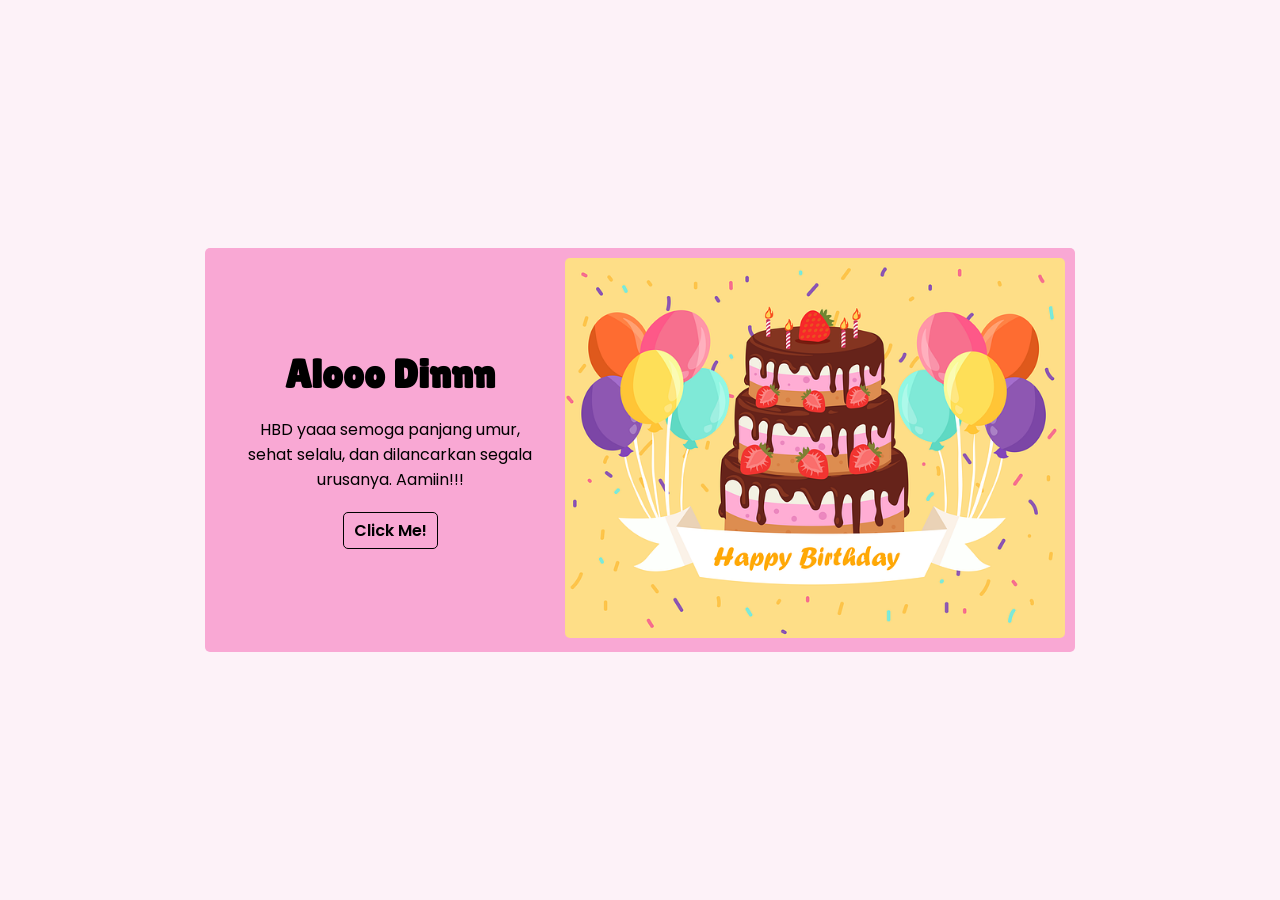
<file: index.html>
<!DOCTYPE html>
<html lang="en">
<head>
    <meta charset="UTF-8">
    <meta name="viewport" content="width=device-width, initial-scale=1.0">
    <link rel="stylesheet" href="style2.css">
    <title>Document</title>
</head>
<body>
    <div class="container">
        <div class="wrap">
            <div class="says">
                <h1>Alooo Dinnn</h1>
                <p>HBD yaaa semoga panjang umur, <br> sehat selalu, dan dilancarkan segala urusanya. Aamiin!!!</p> 
                <a href="flower.html">Click Me!</a>
            </div>
            <div class="cake-img">
                <img src="img/cake-5633461__480.png" alt="" width="500">
            </div>
        </div>
    </div>
</body>
</html>
</file>
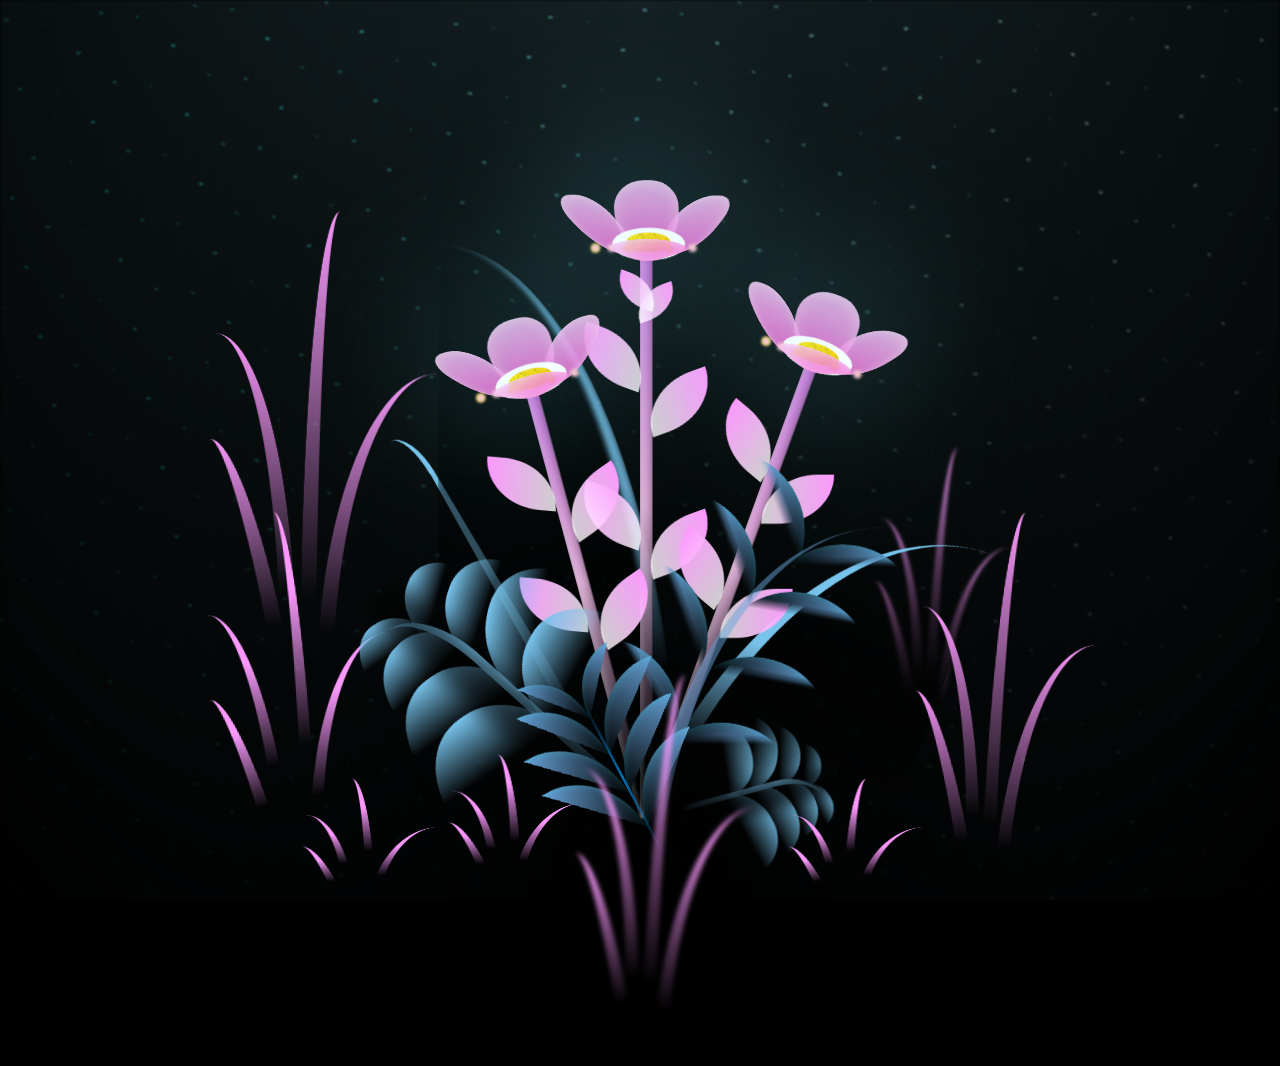
<file: flower.html>
<!DOCTYPE html>
<html lang="en">
<head>
    <meta charset="UTF-8">
    <meta name="viewport" content="width=device-width, initial-scale=1.0">
    <link rel="stylesheet" href="style.css">
    <title>Document</title>
</head>
<body class="not-loaded">
    <div class="night"></div>
    <div class="flowers">
      <div class="flower flower--1">
        <div class="flower__leafs flower__leafs--1">
          <div class="flower__leaf flower__leaf--1"></div>
          <div class="flower__leaf flower__leaf--2"></div>
          <div class="flower__leaf flower__leaf--3"></div>
          <div class="flower__leaf flower__leaf--4"></div>
          <div class="flower__white-circle"></div>
  
          <div class="flower__light flower__light--1"></div>
          <div class="flower__light flower__light--2"></div>
          <div class="flower__light flower__light--3"></div>
          <div class="flower__light flower__light--4"></div>
          <div class="flower__light flower__light--5"></div>
          <div class="flower__light flower__light--6"></div>
          <div class="flower__light flower__light--7"></div>
          <div class="flower__light flower__light--8"></div>
  
        </div>
        <div class="flower__line">
          <div class="flower__line__leaf flower__line__leaf--1"></div>
          <div class="flower__line__leaf flower__line__leaf--2"></div>
          <div class="flower__line__leaf flower__line__leaf--3"></div>
          <div class="flower__line__leaf flower__line__leaf--4"></div>
          <div class="flower__line__leaf flower__line__leaf--5"></div>
          <div class="flower__line__leaf flower__line__leaf--6"></div>
        </div>
      </div>
  
      <div class="flower flower--2">
        <div class="flower__leafs flower__leafs--2">
          <div class="flower__leaf flower__leaf--1"></div>
          <div class="flower__leaf flower__leaf--2"></div>
          <div class="flower__leaf flower__leaf--3"></div>
          <div class="flower__leaf flower__leaf--4"></div>
          <div class="flower__white-circle"></div>
  
          <div class="flower__light flower__light--1"></div>
          <div class="flower__light flower__light--2"></div>
          <div class="flower__light flower__light--3"></div>
          <div class="flower__light flower__light--4"></div>
          <div class="flower__light flower__light--5"></div>
          <div class="flower__light flower__light--6"></div>
          <div class="flower__light flower__light--7"></div>
          <div class="flower__light flower__light--8"></div>
  
        </div>
        <div class="flower__line">
          <div class="flower__line__leaf flower__line__leaf--1"></div>
          <div class="flower__line__leaf flower__line__leaf--2"></div>
          <div class="flower__line__leaf flower__line__leaf--3"></div>
          <div class="flower__line__leaf flower__line__leaf--4"></div>
        </div>
      </div>
  
      <div class="flower flower--3">
        <div class="flower__leafs flower__leafs--3">
          <div class="flower__leaf flower__leaf--1"></div>
          <div class="flower__leaf flower__leaf--2"></div>
          <div class="flower__leaf flower__leaf--3"></div>
          <div class="flower__leaf flower__leaf--4"></div>
          <div class="flower__white-circle"></div>
  
          <div class="flower__light flower__light--1"></div>
          <div class="flower__light flower__light--2"></div>
          <div class="flower__light flower__light--3"></div>
          <div class="flower__light flower__light--4"></div>
          <div class="flower__light flower__light--5"></div>
          <div class="flower__light flower__light--6"></div>
          <div class="flower__light flower__light--7"></div>
          <div class="flower__light flower__light--8"></div>
  
        </div>
        <div class="flower__line">
          <div class="flower__line__leaf flower__line__leaf--1"></div>
          <div class="flower__line__leaf flower__line__leaf--2"></div>
          <div class="flower__line__leaf flower__line__leaf--3"></div>
          <div class="flower__line__leaf flower__line__leaf--4"></div>
        </div>
      </div>
  
      <div class="grow-ans" style="--d:1.2s">
        <div class="flower__g-long">
          <div class="flower__g-long__top"></div>
          <div class="flower__g-long__bottom"></div>
        </div>
      </div>
  
      <div class="growing-grass">
        <div class="flower__grass flower__grass--1">
          <div class="flower__grass--top"></div>
          <div class="flower__grass--bottom"></div>
          <div class="flower__grass__leaf flower__grass__leaf--1"></div>
          <div class="flower__grass__leaf flower__grass__leaf--2"></div>
          <div class="flower__grass__leaf flower__grass__leaf--3"></div>
          <div class="flower__grass__leaf flower__grass__leaf--4"></div>
          <div class="flower__grass__leaf flower__grass__leaf--5"></div>
          <div class="flower__grass__leaf flower__grass__leaf--6"></div>
          <div class="flower__grass__leaf flower__grass__leaf--7"></div>
          <div class="flower__grass__leaf flower__grass__leaf--8"></div>
          <div class="flower__grass__overlay"></div>
        </div>
      </div>
  
      <div class="growing-grass">
        <div class="flower__grass flower__grass--2">
          <div class="flower__grass--top"></div>
          <div class="flower__grass--bottom"></div>
          <div class="flower__grass__leaf flower__grass__leaf--1"></div>
          <div class="flower__grass__leaf flower__grass__leaf--2"></div>
          <div class="flower__grass__leaf flower__grass__leaf--3"></div>
          <div class="flower__grass__leaf flower__grass__leaf--4"></div>
          <div class="flower__grass__leaf flower__grass__leaf--5"></div>
          <div class="flower__grass__leaf flower__grass__leaf--6"></div>
          <div class="flower__grass__leaf flower__grass__leaf--7"></div>
          <div class="flower__grass__leaf flower__grass__leaf--8"></div>
          <div class="flower__grass__overlay"></div>
        </div>
      </div>
  
      <div class="grow-ans" style="--d:2.4s">
        <div class="flower__g-right flower__g-right--1">
          <div class="leaf"></div>
        </div>
      </div>
  
      <div class="grow-ans" style="--d:2.8s">
        <div class="flower__g-right flower__g-right--2">
          <div class="leaf"></div>
        </div>
      </div>
  
      <div class="grow-ans" style="--d:2.8s">
        <div class="flower__g-front">
          <div class="flower__g-front__leaf-wrapper flower__g-front__leaf-wrapper--1">
            <div class="flower__g-front__leaf"></div>
          </div>
          <div class="flower__g-front__leaf-wrapper flower__g-front__leaf-wrapper--2">
            <div class="flower__g-front__leaf"></div>
          </div>
          <div class="flower__g-front__leaf-wrapper flower__g-front__leaf-wrapper--3">
            <div class="flower__g-front__leaf"></div>
          </div>
          <div class="flower__g-front__leaf-wrapper flower__g-front__leaf-wrapper--4">
            <div class="flower__g-front__leaf"></div>
          </div>
          <div class="flower__g-front__leaf-wrapper flower__g-front__leaf-wrapper--5">
            <div class="flower__g-front__leaf"></div>
          </div>
          <div class="flower__g-front__leaf-wrapper flower__g-front__leaf-wrapper--6">
            <div class="flower__g-front__leaf"></div>
          </div>
          <div class="flower__g-front__leaf-wrapper flower__g-front__leaf-wrapper--7">
            <div class="flower__g-front__leaf"></div>
          </div>
          <div class="flower__g-front__leaf-wrapper flower__g-front__leaf-wrapper--8">
            <div class="flower__g-front__leaf"></div>
          </div>
          <div class="flower__g-front__line"></div>
        </div>
      </div>
  
      <div class="grow-ans" style="--d:3.2s">
        <div class="flower__g-fr">
          <div class="leaf"></div>
          <div class="flower__g-fr__leaf flower__g-fr__leaf--1"></div>
          <div class="flower__g-fr__leaf flower__g-fr__leaf--2"></div>
          <div class="flower__g-fr__leaf flower__g-fr__leaf--3"></div>
          <div class="flower__g-fr__leaf flower__g-fr__leaf--4"></div>
          <div class="flower__g-fr__leaf flower__g-fr__leaf--5"></div>
          <div class="flower__g-fr__leaf flower__g-fr__leaf--6"></div>
          <div class="flower__g-fr__leaf flower__g-fr__leaf--7"></div>
          <div class="flower__g-fr__leaf flower__g-fr__leaf--8"></div>
        </div>
      </div>
  
      <div class="long-g long-g--0">
        <div class="grow-ans" style="--d:3s">
          <div class="leaf leaf--0"></div>
        </div>
        <div class="grow-ans" style="--d:2.2s">
          <div class="leaf leaf--1"></div>
        </div>
        <div class="grow-ans" style="--d:3.4s">
          <div class="leaf leaf--2"></div>
        </div>
        <div class="grow-ans" style="--d:3.6s">
          <div class="leaf leaf--3"></div>
        </div>
      </div>
  
      <div class="long-g long-g--1">
        <div class="grow-ans" style="--d:3.6s">
          <div class="leaf leaf--0"></div>
        </div>
        <div class="grow-ans" style="--d:3.8s">
          <div class="leaf leaf--1"></div>
        </div>
        <div class="grow-ans" style="--d:4s">
          <div class="leaf leaf--2"></div>
        </div>
        <div class="grow-ans" style="--d:4.2s">
          <div class="leaf leaf--3"></div>
        </div>
      </div>
  
      <div class="long-g long-g--2">
        <div class="grow-ans" style="--d:4s">
          <div class="leaf leaf--0"></div>
        </div>
        <div class="grow-ans" style="--d:4.2s">
          <div class="leaf leaf--1"></div>
        </div>
        <div class="grow-ans" style="--d:4.4s">
          <div class="leaf leaf--2"></div>
        </div>
        <div class="grow-ans" style="--d:4.6s">
          <div class="leaf leaf--3"></div>
        </div>
      </div>
  
      <div class="long-g long-g--3">
        <div class="grow-ans" style="--d:4s">
          <div class="leaf leaf--0"></div>
        </div>
        <div class="grow-ans" style="--d:4.2s">
          <div class="leaf leaf--1"></div>
        </div>
        <div class="grow-ans" style="--d:3s">
          <div class="leaf leaf--2"></div>
        </div>
        <div class="grow-ans" style="--d:3.6s">
          <div class="leaf leaf--3"></div>
        </div>
      </div>
  
      <div class="long-g long-g--4">
        <div class="grow-ans" style="--d:4s">
          <div class="leaf leaf--0"></div>
        </div>
        <div class="grow-ans" style="--d:4.2s">
          <div class="leaf leaf--1"></div>
        </div>
        <div class="grow-ans" style="--d:3s">
          <div class="leaf leaf--2"></div>
        </div>
        <div class="grow-ans" style="--d:3.6s">
          <div class="leaf leaf--3"></div>
        </div>
      </div>
  
      <div class="long-g long-g--5">
        <div class="grow-ans" style="--d:4s">
          <div class="leaf leaf--0"></div>
        </div>
        <div class="grow-ans" style="--d:4.2s">
          <div class="leaf leaf--1"></div>
        </div>
        <div class="grow-ans" style="--d:3s">
          <div class="leaf leaf--2"></div>
        </div>
        <div class="grow-ans" style="--d:3.6s">
          <div class="leaf leaf--3"></div>
        </div>
      </div>
  
      <div class="long-g long-g--6">
        <div class="grow-ans" style="--d:4.2s">
          <div class="leaf leaf--0"></div>
        </div>
        <div class="grow-ans" style="--d:4.4s">
          <div class="leaf leaf--1"></div>
        </div>
        <div class="grow-ans" style="--d:4.6s">
          <div class="leaf leaf--2"></div>
        </div>
        <div class="grow-ans" style="--d:4.8s">
          <div class="leaf leaf--3"></div>
        </div>
      </div>
  
      <div class="long-g long-g--7">
        <div class="grow-ans" style="--d:3s">
          <div class="leaf leaf--0"></div>
        </div>
        <div class="grow-ans" style="--d:3.2s">
          <div class="leaf leaf--1"></div>
        </div>
        <div class="grow-ans" style="--d:3.5s">
          <div class="leaf leaf--2"></div>
        </div>
        <div class="grow-ans" style="--d:3.6s">
          <div class="leaf leaf--3"></div>
        </div>
      </div>
    </div>

    <script src="script.js"></script>
  </body>
</html>
</file>
<file: style2.css>
@import url('https://fonts.googleapis.com/css2?family=Lilita+One&family=Sono:wght@400;600&display=swap');
@import url('https://fonts.googleapis.com/css2?family=Poppins:wght@300;400;500;600;700;900&display=swap');

* {
    padding: 0;
    margin: 0;
}

body {
    background-color: rgb(253 242 248);
}

h1 {
    font-family: 'Lilita One', cursive;
    font-weight: 900;
    font-size: 40px;
}

.container {
    display: flex;
    justify-content: center;
    align-items: center;
    height: 100vh;
}

.wrap {
    display: flex;
    flex-direction: row;
    align-items: center;
    background-color: rgb(249 168 212);
    border-radius: 5px;
    padding: 10px 10px 10px 10px;
}

.says {
    display: flex;
    flex-direction: column;
    align-items: center;
    width: 350px;
}

.wrap div a {
    text-decoration: none;
    font-family: 'Poppins', sans-serif;
    color: black;
    font-weight: 600;
    border: 1px solid black;
    padding: 5px 10px;
    border-radius: 5px;
}

.wrap div p {
    text-align: center;
    font-size: 16px;
    margin-top: 20px;
    margin-bottom: 20px;
    font-family: 'Poppins', sans-serif;
    font-weight: 400;   
}

.cake-img img{
    border-radius: 5px;
}
</file>
<file: style.css>
*,
*::after,
*::before {
  padding: 0;
  margin: 0;
  box-sizing: border-box;
}

:root {
  --dark-color: #000;
}

body {
  display: flex;
  align-items: flex-end;
  justify-content: center;
  min-height: 100vh;
  background-color: var(--dark-color);
  overflow: hidden;
  perspective: 1000px;
}

.night {
  position: fixed;
  left: 50%;
  bottom: 0px;
  transform: translateX(-50%);
  width: 100%;
  height: 100%;
  filter: blur(0.1vmin);
  background-image: radial-gradient(ellipse at top, transparent 0%, var(--dark-color)), radial-gradient(ellipse at bottom, var(--dark-color), rgba(145, 233, 255, 0.2)), repeating-linear-gradient(220deg, black 0px, black 19px, transparent 19px, transparent 22px), repeating-linear-gradient(189deg, black 0px, black 19px, transparent 19px, transparent 22px), repeating-linear-gradient(148deg, black 0px, black 19px, transparent 19px, transparent 22px), linear-gradient(90deg, #00fffa, #f0f0f0);
}
.flowers {
  position: relative;
  transform: scale(0.9);
margin-top: 480px;
}

.flower {
  position: absolute;
  bottom: 10vmin;
  transform-origin: bottom center;
  z-index: 10;
  --fl-speed: 0.8s;
}
.flower--1 {
  animation: moving-flower-1 4s linear infinite;
}
.flower--1 .flower__line {
  height: 70vmin;
  animation-delay: 0.3s;
}
.flower--1 .flower__line__leaf--1 {
  animation: blooming-leaf-right var(--fl-speed) 1.6s backwards;
}
.flower--1 .flower__line__leaf--2 {
  animation: blooming-leaf-right var(--fl-speed) 1.4s backwards;
}
.flower--1 .flower__line__leaf--3 {
  animation: blooming-leaf-left var(--fl-speed) 1.2s backwards;
}
.flower--1 .flower__line__leaf--4 {
  animation: blooming-leaf-left var(--fl-speed) 1s backwards;
}
.flower--1 .flower__line__leaf--5 {
  animation: blooming-leaf-right var(--fl-speed) 1.8s backwards;
}
.flower--1 .flower__line__leaf--6 {
  animation: blooming-leaf-left var(--fl-speed) 2s backwards;
}
.flower--2 {
  left: 50%;
  transform: rotate(20deg);
  animation: moving-flower-2 4s linear infinite;
}
.flower--2 .flower__line {
  height: 60vmin;
  animation-delay: 0.6s;
}
.flower--2 .flower__line__leaf--1 {
  animation: blooming-leaf-right var(--fl-speed) 1.9s backwards;
}
.flower--2 .flower__line__leaf--2 {
  animation: blooming-leaf-right var(--fl-speed) 1.7s backwards;
}
.flower--2 .flower__line__leaf--3 {
  animation: blooming-leaf-left var(--fl-speed) 1.5s backwards;
}
.flower--2 .flower__line__leaf--4 {
  animation: blooming-leaf-left var(--fl-speed) 1.3s backwards;
}
.flower--3 {
  left: 50%;
  transform: rotate(-15deg);
  animation: moving-flower-3 4s linear infinite;
}
.flower--3 .flower__line {
  animation-delay: 0.9s;
}
.flower--3 .flower__line__leaf--1 {
  animation: blooming-leaf-right var(--fl-speed) 2.5s backwards;
}
.flower--3 .flower__line__leaf--2 {
  animation: blooming-leaf-right var(--fl-speed) 2.3s backwards;
}
.flower--3 .flower__line__leaf--3 {
  animation: blooming-leaf-left var(--fl-speed) 2.1s backwards;
}
.flower--3 .flower__line__leaf--4 {
  animation: blooming-leaf-left var(--fl-speed) 1.9s backwards;
}
.flower__leafs {
  position: relative;
  animation: blooming-flower 2s backwards;
}
.flower__leafs--1 {
  animation-delay: 1.1s;
}
.flower__leafs--2 {
  animation-delay: 1.4s;
}
.flower__leafs--3 {
  animation-delay: 1.7s;
}
.flower__leafs::after {
  content: "";
  position: absolute;
  left: 0;
  top: 0;
  transform: translate(-50%, -100%);
  width: 8vmin;
  height: 8vmin;
  background-color: #6bf0ff; /* Cahaya */
  filter: blur(10vmin);
}
.flower__leaf {
  position: absolute;
  bottom: 0;
  left: 50%;
  width: 8vmin;
  height: 11vmin;
  border-radius: 51% 49% 47% 53%/44% 45% 55% 69%;
  background-color: #a7ffee;
  background-image: linear-gradient(to top, #f266d4, #f1bcef); /* 3 bunga diatas */
  transform-origin: bottom center;
  opacity: 0.9;
  box-shadow: inset 0 0 2vmin rgba(255, 255, 255, 0.5);
}
.flower__leaf--1 {
  transform: translate(-10%, 1%) rotateY(40deg) rotateX(-50deg);
}
.flower__leaf--2 {
  transform: translate(-50%, -4%) rotateX(40deg);
}
.flower__leaf--3 {
  transform: translate(-90%, 0%) rotateY(45deg) rotateX(50deg);
}
.flower__leaf--4 {
  width: 8vmin;
  height: 8vmin;
  transform-origin: bottom left;
  border-radius: 4vmin 10vmin 4vmin 4vmin;
  transform: translate(0%, 18%) rotateX(70deg) rotate(-43deg);
  background-image: linear-gradient(to top, #f266d4, #f1bcef); /* 1 bunga dibawah */
  z-index: 1;
  opacity: 0.8;
}
.flower__white-circle {
  position: absolute;
  left: -3.5vmin;
  top: -3vmin;
  width: 9vmin;
  height: 4vmin;
  border-radius: 50%;
  background-color: #fff;
}
.flower__white-circle::after {
  content: "";
  position: absolute;
  left: 50%;
  top: 45%;
  transform: translate(-50%, -50%);
  width: 60%;
  height: 60%;
  border-radius: inherit;
  background-image: repeating-linear-gradient(135deg, rgba(0, 0, 0, 0.03) 0px, rgba(0, 0, 0, 0.03) 1px, transparent 1px, transparent 12px), repeating-linear-gradient(45deg, rgba(0, 0, 0, 0.03) 0px, rgba(0, 0, 0, 0.03) 1px, transparent 1px, transparent 12px), repeating-linear-gradient(67.5deg, rgba(0, 0, 0, 0.03) 0px, rgba(0, 0, 0, 0.03) 1px, transparent 1px, transparent 12px), repeating-linear-gradient(135deg, rgba(0, 0, 0, 0.03) 0px, rgba(0, 0, 0, 0.03) 1px, transparent 1px, transparent 12px), repeating-linear-gradient(45deg, rgba(0, 0, 0, 0.03) 0px, rgba(0, 0, 0, 0.03) 1px, transparent 1px, transparent 12px), repeating-linear-gradient(112.5deg, rgba(0, 0, 0, 0.03) 0px, rgba(0, 0, 0, 0.03) 1px, transparent 1px, transparent 12px), repeating-linear-gradient(112.5deg, rgba(0, 0, 0, 0.03) 0px, rgba(0, 0, 0, 0.03) 1px, transparent 1px, transparent 12px), repeating-linear-gradient(45deg, rgba(0, 0, 0, 0.03) 0px, rgba(0, 0, 0, 0.03) 1px, transparent 1px, transparent 12px), repeating-linear-gradient(22.5deg, rgba(0, 0, 0, 0.03) 0px, rgba(0, 0, 0, 0.03) 1px, transparent 1px, transparent 12px), repeating-linear-gradient(45deg, rgba(0, 0, 0, 0.03) 0px, rgba(0, 0, 0, 0.03) 1px, transparent 1px, transparent 12px), repeating-linear-gradient(22.5deg, rgba(0, 0, 0, 0.03) 0px, rgba(0, 0, 0, 0.03) 1px, transparent 1px, transparent 12px), repeating-linear-gradient(135deg, rgba(0, 0, 0, 0.03) 0px, rgba(0, 0, 0, 0.03) 1px, transparent 1px, transparent 12px), repeating-linear-gradient(157.5deg, rgba(0, 0, 0, 0.03) 0px, rgba(0, 0, 0, 0.03) 1px, transparent 1px, transparent 12px), repeating-linear-gradient(67.5deg, rgba(0, 0, 0, 0.03) 0px, rgba(0, 0, 0, 0.03) 1px, transparent 1px, transparent 12px), repeating-linear-gradient(67.5deg, rgba(0, 0, 0, 0.03) 0px, rgba(0, 0, 0, 0.03) 1px, transparent 1px, transparent 12px), linear-gradient(90deg, #ffeb12, #ffce00);
}
.flower__line {
  height: 55vmin;
  width: 1.5vmin;
  background-image: linear-gradient(to left, rgba(0, 0, 0, 0.2), transparent, rgba(255, 255, 255, 0.2)), linear-gradient(to top, transparent 10%, #d4a6cd, #c770d5); /* tangkai bunga */
  box-shadow: inset 0 0 2px rgba(0, 0, 0, 0.5);
  animation: grow-flower-tree 4s backwards;
}
.flower__line__leaf {
  --w: 7vmin;
  --h: calc(var(--w) + 2vmin);
  position: absolute;
  top: 20%;
  left: 90%;
  width: var(--w);
  height: var(--h);
  border-top-right-radius: var(--h);
  border-bottom-left-radius: var(--h);
  background-image: linear-gradient(to top, rgba(255,255,255,0.8), #fa98fc); /* Daun */
}
.flower__line__leaf--1 {
  transform: rotate(70deg) rotateY(30deg);
}
.flower__line__leaf--2 {
  top: 45%;
  transform: rotate(70deg) rotateY(30deg);
}
.flower__line__leaf--3, .flower__line__leaf--4, .flower__line__leaf--6 {
  border-top-right-radius: 0;
  border-bottom-left-radius: 0;
  border-top-left-radius: var(--h);
  border-bottom-right-radius: var(--h);
  left: -460%;
  top: 12%;
  transform: rotate(-70deg) rotateY(30deg);
}
.flower__line__leaf--4 {
  top: 40%;
}
.flower__line__leaf--5 {
  top: 0;
  transform-origin: left;
  transform: rotate(70deg) rotateY(30deg) scale(0.6);
}
.flower__line__leaf--6 {
  top: -2%;
  left: -450%;
  transform-origin: right;
  transform: rotate(-70deg) rotateY(30deg) scale(0.6);
}
.flower__light {
  position: absolute;
  bottom: 0vmin;
  width: 1vmin;
  height: 1vmin;
  background-color: #fffb00;
  border-radius: 50%;
  filter: blur(0.2vmin);
  animation: light-ans 4s linear infinite backwards;
}
.flower__light:nth-child(odd) {
  background-color: pink; /* Percikan Cahaya */
}
.flower__light--1 {
  left: -2vmin;
  animation-delay: 1s;
}
.flower__light--2 {
  left: 3vmin;
  animation-delay: 0.5s;
}
.flower__light--3 {
  left: -6vmin;
  animation-delay: 0.3s;
}
.flower__light--4 {
  left: 6vmin;
  animation-delay: 0.9s;
}
.flower__light--5 {
  left: -1vmin;
  animation-delay: 1.5s;
}
.flower__light--6 {
  left: -4vmin;
  animation-delay: 3s;
}
.flower__light--7 {
  left: 3vmin;
  animation-delay: 2s;
}
.flower__light--8 {
  left: -6vmin;
  animation-delay: 3.5s;
}
.flower__grass {
  --c: #77C3EC;
  --line-w: 1.5vmin;
  position: absolute;
  bottom: 12vmin;
  left: -7vmin;
  display: flex;
  flex-direction: column;
  align-items: flex-end;
  z-index: 20;
  transform-origin: bottom center;
  transform: rotate(-48deg) rotateY(40deg);
}
.flower__grass--1 {
  animation: moving-grass 2s linear infinite;
}
.flower__grass--2 {
  left: 2vmin;
  bottom: 10vmin;
  transform: scale(0.5) rotate(75deg) rotateX(10deg) rotateY(-200deg);
  opacity: 0.8;
  z-index: 0;
  animation: moving-grass--2 1.5s linear infinite;
}
.flower__grass--top {
  width: 7vmin;
  height: 10vmin;
  border-top-right-radius: 100%;
  border-right: var(--line-w) solid var(--c);
  transform-origin: bottom center;
  transform: rotate(-2deg);
}
.flower__grass--bottom {
  margin-top: -2px;
  width: var(--line-w);
  height: 25vmin;
  background-image: linear-gradient(to top, transparent, var(--c));
}
.flower__grass__leaf {
  --size: 10vmin;
  position: absolute;
  width: calc(var(--size) * 2.1);
  height: var(--size);
  border-top-left-radius: var(--size);
  border-top-right-radius: var(--size);
  background-image: linear-gradient(to top, transparent, transparent 30%, var(--c));
  z-index: 100;
}
.flower__grass__leaf--1 {
  top: -6%;
  left: 30%;
  --size: 6vmin;
  transform: rotate(-20deg);
  animation: growing-grass-ans--1 2s 2.6s backwards;
}
@keyframes growing-grass-ans--1 {
  0% {
    transform-origin: bottom left;
    transform: rotate(-20deg) scale(0);
  }
}
.flower__grass__leaf--2 {
  top: -5%;
  left: -110%;
  --size: 6vmin;
  transform: rotate(10deg);
  animation: growing-grass-ans--2 2s 2.4s linear backwards;
}
@keyframes growing-grass-ans--2 {
  0% {
    transform-origin: bottom right;
    transform: rotate(10deg) scale(0);
  }
}
.flower__grass__leaf--3 {
  top: 5%;
  left: 60%;
  --size: 8vmin;
  transform: rotate(-18deg) rotateX(-20deg);
  animation: growing-grass-ans--3 2s 2.2s linear backwards;
}
@keyframes growing-grass-ans--3 {
  0% {
    transform-origin: bottom left;
    transform: rotate(-18deg) rotateX(-20deg) scale(0);
  }
}
.flower__grass__leaf--4 {
  top: 6%;
  left: -135%;
  --size: 8vmin;
  transform: rotate(2deg);
  animation: growing-grass-ans--4 2s 2s linear backwards;
}
@keyframes growing-grass-ans--4 {
  0% {
    transform-origin: bottom right;
    transform: rotate(2deg) scale(0);
  }
}
.flower__grass__leaf--5 {
  top: 20%;
  left: 60%;
  --size: 10vmin;
  transform: rotate(-24deg) rotateX(-20deg);
  animation: growing-grass-ans--5 2s 1.8s linear backwards;
}
@keyframes growing-grass-ans--5 {
  0% {
    transform-origin: bottom left;
    transform: rotate(-24deg) rotateX(-20deg) scale(0);
  }
}
.flower__grass__leaf--6 {
  top: 22%;
  left: -180%;
  --size: 10vmin;
  transform: rotate(10deg);
  animation: growing-grass-ans--6 2s 1.6s linear backwards;
}
@keyframes growing-grass-ans--6 {
  0% {
    transform-origin: bottom right;
    transform: rotate(10deg) scale(0);
  }
}
.flower__grass__leaf--7 {
  top: 39%;
  left: 70%;
  --size: 10vmin;
  transform: rotate(-10deg);
  animation: growing-grass-ans--7 2s 1.4s linear backwards;
}
@keyframes growing-grass-ans--7 {
  0% {
    transform-origin: bottom left;
    transform: rotate(-10deg) scale(0);
  }
}
.flower__grass__leaf--8 {
  top: 40%;
  left: -215%;
  --size: 11vmin;
  transform: rotate(10deg);
  animation: growing-grass-ans--8 2s 1.2s linear backwards;
}
@keyframes growing-grass-ans--8 {
  0% {
    transform-origin: bottom right;
    transform: rotate(10deg) scale(0);
  }
}
.flower__grass__overlay {
  position: absolute;
  top: -10%;
  right: 0%;
  width: 100%;
  height: 100%;
  background-color: rgba(0, 0, 0, 0.6);
  filter: blur(1.5vmin);
  z-index: 100;
}
.flower__g-long {
  --w: 2vmin;
  --h: 6vmin;
  --c: #77C3EC;
  position: absolute;
  bottom: 10vmin;
  left: -3vmin;
  transform-origin: bottom center;
  transform: rotate(-30deg) rotateY(-20deg);
  display: flex;
  flex-direction: column;
  align-items: flex-end;
  animation: flower-g-long-ans 3s linear infinite;
}
@keyframes flower-g-long-ans {
  0%, 100% {
    transform: rotate(-30deg) rotateY(-20deg);
  }
  50% {
    transform: rotate(-32deg) rotateY(-20deg);
  }
}
.flower__g-long__top {
  top: calc(var(--h) * -1);
  width: calc(var(--w) + 1vmin);
  height: var(--h);
  border-top-right-radius: 100%;
  border-right: 0.7vmin solid var(--c);
  transform: translate(-0.7vmin, 1vmin);
}
.flower__g-long__bottom {
  width: var(--w);
  height: 50vmin;
  transform-origin: bottom center;
  background-image: linear-gradient(to top, transparent 30%, var(--c));
  box-shadow: inset 0 0 2px rgba(0, 0, 0, 0.5);
  clip-path: polygon(35% 0, 65% 1%, 100% 100%, 0% 100%);
}
.flower__g-right {
  position: absolute;
  bottom: 6vmin;
  left: -2vmin;
  transform-origin: bottom left;
  transform: rotate(20deg);
}
.flower__g-right .leaf {
  width: 30vmin;
  height: 50vmin;
  border-top-left-radius: 100%;
  border-left: 2vmin solid #77C3EC;
  background-image: linear-gradient(to bottom, transparent, var(--dark-color) 60%);
  -webkit-mask-image: linear-gradient(to top, transparent 30%, #079097 60%);
}
.flower__g-right--1 {
  animation: flower-g-right-ans 2.5s linear infinite;
}
.flower__g-right--2 {
  left: 5vmin;
  transform: rotateY(-180deg);
  animation: flower-g-right-ans--2 3s linear infinite;
}
.flower__g-right--2 .leaf {
  height: 75vmin;
  filter: blur(0.3vmin);
  opacity: 0.8;
}
@keyframes flower-g-right-ans {
  0%, 100% {
    transform: rotate(20deg);
  }
  50% {
    transform: rotate(24deg) rotateX(-20deg);
  }
}
@keyframes flower-g-right-ans--2 {
  0%, 100% {
    transform: rotateY(-180deg) rotate(0deg) rotateX(-20deg);
  }
  50% {
    transform: rotateY(-180deg) rotate(6deg) rotateX(-20deg);
  }
}
.flower__g-front {
  position: absolute;
  bottom: 6vmin;
  left: 2.5vmin;
  z-index: 100;
  transform-origin: bottom center;
  transform: rotate(-28deg) rotateY(30deg) scale(1.04);
  animation: flower__g-front-ans 2s linear infinite;
}
@keyframes flower__g-front-ans {
  0%, 100% {
    transform: rotate(-28deg) rotateY(30deg) scale(1.04);
  }
  50% {
    transform: rotate(-35deg) rotateY(40deg) scale(1.04);
  }
}
.flower__g-front__line {
  width: 0.3vmin;
  height: 20vmin;
  background-image: linear-gradient(to top, transparent, #0671B7, transparent 100%);
  position: relative;
}
.flower__g-front__leaf-wrapper {
  position: absolute;
  top: 0;
  left: 0;
  transform-origin: bottom left;
  transform: rotate(10deg);
}
.flower__g-front__leaf-wrapper:nth-child(even) {
  left: 0vmin;
  transform: rotateY(-180deg) rotate(5deg);
  animation: flower__g-front__leaf-left-ans 1s ease-in backwards;
}
.flower__g-front__leaf-wrapper:nth-child(odd) {
  animation: flower__g-front__leaf-ans 1s ease-in backwards;
}
.flower__g-front__leaf-wrapper--1 {
  top: -8vmin;
  transform: scale(0.7);
  animation: flower__g-front__leaf-ans 1s 5.5s ease-in backwards !important;
}
.flower__g-front__leaf-wrapper--2 {
  top: -8vmin;
  transform: rotateY(-180deg) scale(0.7) !important;
  animation: flower__g-front__leaf-left-ans-2 1s 4.6s ease-in backwards !important;
}
.flower__g-front__leaf-wrapper--3 {
  top: -3vmin;
  animation: flower__g-front__leaf-ans 1s 4.6s ease-in backwards;
}
.flower__g-front__leaf-wrapper--4 {
  top: -3vmin;
  transform: rotateY(-180deg) scale(0.9) !important;
  animation: flower__g-front__leaf-left-ans-2 1s 4.6s ease-in backwards !important;
}
@keyframes flower__g-front__leaf-left-ans-2 {
  0% {
    transform: rotateY(-180deg) scale(0);
  }
}
.flower__g-front__leaf-wrapper--5, .flower__g-front__leaf-wrapper--6 {
  top: 2vmin;
}
.flower__g-front__leaf-wrapper--7, .flower__g-front__leaf-wrapper--8 {
  top: 6.5vmin;
}
.flower__g-front__leaf-wrapper--2 {
  animation-delay: 5.2s !important;
}
.flower__g-front__leaf-wrapper--3 {
  animation-delay: 4.9s !important;
}
.flower__g-front__leaf-wrapper--5 {
  animation-delay: 4.3s !important;
}
.flower__g-front__leaf-wrapper--6 {
  animation-delay: 4.1s !important;
}
.flower__g-front__leaf-wrapper--7 {
  animation-delay: 3.8s !important;
}
.flower__g-front__leaf-wrapper--8 {
  animation-delay: 3.5s !important;
}
@keyframes flower__g-front__leaf-ans {
  0% {
    transform: rotate(10deg) scale(0);
  }
}
@keyframes flower__g-front__leaf-left-ans {
  0% {
    transform: rotateY(-180deg) rotate(5deg) scale(0);
  }
}
.flower__g-front__leaf {
  width: 10vmin;
  height: 10vmin;
  border-radius: 100% 0% 0% 100%/100% 100% 0% 0%;
  box-shadow: inset 0 2px 1vmin rgba(44, 238, 252, 0.2);
  background-image: linear-gradient(to bottom left, transparent, var(--dark-color)), linear-gradient(to bottom right, #67A3D9 50%, transparent 50%, transparent);
  -webkit-mask-image: linear-gradient(to bottom right, #159faa 50%, transparent 50%, transparent);
  mask-image: linear-gradient(to bottom right, #159faa 50%, transparent 50%, transparent);
}
.flower__g-fr {
  position: absolute;
  bottom: -4vmin;
  left: vmin;
  transform-origin: bottom left;
  z-index: 10;
  animation: flower__g-fr-ans 2s linear infinite;
}
@keyframes flower__g-fr-ans {
  0%, 100% {
    transform: rotate(2deg);
  }
  50% {
    transform: rotate(4deg);
  }
}
.flower__g-fr .leaf {
  width: 30vmin;
  height: 50vmin;
  border-top-left-radius: 100%;
  border-left: 2vmin solid rgba(103, 163, 217, 0.5);
  -webkit-mask-image: linear-gradient(to top, transparent 25%, #079097 50%);
  position: relative;
  z-index: 1;
}
.flower__g-fr__leaf {
  position: absolute;
  top: 0;
  left: 0;
  width: 10vmin;
  height: 10vmin;
  border-radius: 100% 0% 0% 100%/100% 100% 0% 0%;
  box-shadow: inset 0 2px 1vmin rgba(44, 238, 252, 0.2);
  background-image: linear-gradient(to bottom left, transparent, var(--dark-color) 98%), linear-gradient(to bottom right, #67A3D9 45%, transparent 50%, transparent);
  -webkit-mask-image: linear-gradient(135deg, #159faa 40%, transparent 50%, transparent);
}
.flower__g-fr__leaf--1 {
  left: 20vmin;
  transform: rotate(45deg);
  animation: flower__g-fr-leaft-ans-1 0.5s 5.2s linear backwards;
}
@keyframes flower__g-fr-leaft-ans-1 {
  0% {
    transform-origin: left;
    transform: rotate(45deg) scale(0);
  }
}
.flower__g-fr__leaf--2 {
  left: 12vmin;
  top: -7vmin;
  transform: rotate(25deg) rotateY(-180deg);
  animation: flower__g-fr-leaft-ans-6 0.5s 5s linear backwards;
}
.flower__g-fr__leaf--3 {
  left: 15vmin;
  top: 6vmin;
  transform: rotate(55deg);
  animation: flower__g-fr-leaft-ans-5 0.5s 4.8s linear backwards;
}
.flower__g-fr__leaf--4 {
  left: 6vmin;
  top: -2vmin;
  transform: rotate(25deg) rotateY(-180deg);
  animation: flower__g-fr-leaft-ans-6 0.5s 4.6s linear backwards;
}
.flower__g-fr__leaf--5 {
  left: 10vmin;
  top: 14vmin;
  transform: rotate(55deg);
  animation: flower__g-fr-leaft-ans-5 0.5s 4.4s linear backwards;
}
@keyframes flower__g-fr-leaft-ans-5 {
  0% {
    transform-origin: left;
    transform: rotate(55deg) scale(0);
  }
}
.flower__g-fr__leaf--6 {
  left: 0vmin;
  top: 6vmin;
  transform: rotate(25deg) rotateY(-180deg);
  animation: flower__g-fr-leaft-ans-6 0.5s 4.2s linear backwards;
}
@keyframes flower__g-fr-leaft-ans-6 {
  0% {
    transform-origin: right;
    transform: rotate(25deg) rotateY(-180deg) scale(0);
  }
}
.flower__g-fr__leaf--7 {
  left: 5vmin;
  top: 22vmin;
  transform: rotate(45deg);
  animation: flower__g-fr-leaft-ans-7 0.5s 4s linear backwards;
}
@keyframes flower__g-fr-leaft-ans-7 {
  0% {
    transform-origin: left;
    transform: rotate(45deg) scale(0);
  }
}
.flower__g-fr__leaf--8 {
  left: -4vmin;
  top: 15vmin;
  transform: rotate(15deg) rotateY(-180deg);
  animation: flower__g-fr-leaft-ans-8 0.5s 3.8s linear backwards;
}
@keyframes flower__g-fr-leaft-ans-8 {
  0% {
    transform-origin: right;
    transform: rotate(15deg) rotateY(-180deg) scale(0);
  }
}

.long-g {
  position: absolute;
  bottom: 25vmin;
  left: -42vmin;
  transform-origin: bottom left;
}
.long-g--1 {
  bottom: 0vmin;
  transform: scale(0.8) rotate(-5deg);
}
.long-g--1 .leaf {
  -webkit-mask-image: linear-gradient(to top, transparent 40%, #079097 80%) !important;
}
.long-g--1 .leaf--1 {
  --w: 5vmin;
  --h: 60vmin;
  left: -2vmin;
  transform: rotate(3deg) rotateY(-180deg);
}
.long-g--2, .long-g--3 {
  bottom: -3vmin;
  left: -35vmin;
  transform-origin: center;
  transform: scale(0.6) rotateX(60deg);
}
.long-g--2 .leaf, .long-g--3 .leaf {
  -webkit-mask-image: linear-gradient(to top, transparent 50%, #079097 80%) !important;
}
.long-g--2 .leaf--1, .long-g--3 .leaf--1 {
  left: -1vmin;
  transform: rotateY(-180deg);
}
.long-g--3 {
  left: -17vmin;
  bottom: 0vmin;
}
.long-g--3 .leaf {
  -webkit-mask-image: linear-gradient(to top, transparent 40%, #079097 80%) !important;
}
.long-g--4 {
  left: 25vmin;
  bottom: -3vmin;
  transform-origin: center;
  transform: scale(0.6) rotateX(60deg);
}
.long-g--4 .leaf {
  -webkit-mask-image: linear-gradient(to top, transparent 50%, #079097 80%) !important;
}
.long-g--5 {
  left: 42vmin;
  bottom: 0vmin;
  transform: scale(0.8) rotate(2deg);
}
.long-g--6 {
  left: 0vmin;
  bottom: -20vmin;
  z-index: 100;
  filter: blur(0.3vmin);
  transform: scale(0.8) rotate(2deg);
}
.long-g--7 {
  left: 35vmin;
  bottom: 20vmin;
  z-index: -1;
  filter: blur(0.3vmin);
  transform: scale(0.6) rotate(2deg);
  opacity: 0.7;
}
.long-g .leaf {
  --w: 15vmin;
  --h: 40vmin;
  --c: #fa98fc;
  position: absolute;
  bottom: 0;
  width: var(--w);
  height: var(--h);
  border-top-left-radius: 100%;
  border-left: 2vmin solid var(--c);
  -webkit-mask-image: linear-gradient(to top, transparent 20%, var(--dark-color));
  transform-origin: bottom center;
}
.long-g .leaf--0 {
  left: 2vmin;
  animation: leaf-ans-1 4s linear infinite;
}
.long-g .leaf--1 {
  --w: 5vmin;
  --h: 60vmin;
  animation: leaf-ans-1 4s linear infinite;
}
.long-g .leaf--2 {
  --w: 10vmin;
  --h: 40vmin;
  left: -0.5vmin;
  bottom: 5vmin;
  transform-origin: bottom left;
  transform: rotateY(-180deg);
  animation: leaf-ans-2 3s linear infinite;
}
.long-g .leaf--3 {
  --w: 5vmin;
  --h: 30vmin;
  left: -1vmin;
  bottom: 3.2vmin;
  transform-origin: bottom left;
  transform: rotate(-10deg) rotateY(-180deg);
  animation: leaf-ans-3 3s linear infinite;
}

@keyframes leaf-ans-1 {
  0%, 100% {
    transform: rotate(-5deg) scale(1);
  }
  50% {
    transform: rotate(5deg) scale(1.1);
  }
}
@keyframes leaf-ans-2 {
  0%, 100% {
    transform: rotateY(-180deg) rotate(5deg);
  }
  50% {
    transform: rotateY(-180deg) rotate(0deg) scale(1.1);
  }
}
@keyframes leaf-ans-3 {
  0%, 100% {
    transform: rotate(-10deg) rotateY(-180deg);
  }
  50% {
    transform: rotate(-20deg) rotateY(-180deg);
  }
}
.grow-ans {
  animation: grow-ans 2s var(--d) backwards;
}

@keyframes grow-ans {
  0% {
    transform: scale(0);
    opacity: 0;
  }
}
@keyframes light-ans {
  0% {
    opacity: 0;
    transform: translateY(0vmin);
  }
  25% {
    opacity: 1;
    transform: translateY(-5vmin) translateX(-2vmin);
  }
  50% {
    opacity: 1;
    transform: translateY(-15vmin) translateX(2vmin);
    filter: blur(0.2vmin);
  }
  75% {
    transform: translateY(-20vmin) translateX(-2vmin);
    filter: blur(0.2vmin);
  }
  100% {
    transform: translateY(-30vmin);
    opacity: 0;
    filter: blur(1vmin);
  }
}
@keyframes moving-flower-1 {
  0%, 100% {
    transform: rotate(2deg);
  }
  50% {
    transform: rotate(-2deg);
  }
}
@keyframes moving-flower-2 {
  0%, 100% {
    transform: rotate(18deg);
  }
  50% {
    transform: rotate(14deg);
  }
}
@keyframes moving-flower-3 {
  0%, 100% {
    transform: rotate(-18deg);
  }
  50% {
    transform: rotate(-20deg) rotateY(-10deg);
  }
}
@keyframes blooming-leaf-right {
  0% {
    transform-origin: left;
    transform: rotate(70deg) rotateY(30deg) scale(0);
  }
}
@keyframes blooming-leaf-left {
  0% {
    transform-origin: right;
    transform: rotate(-70deg) rotateY(30deg) scale(0);
  }
}
@keyframes grow-flower-tree {
  0% {
    height: 0;
    border-radius: 1vmin;
  }
}
@keyframes blooming-flower {
  0% {
    transform: scale(0);
  }
}
@keyframes moving-grass {
  0%, 100% {
    transform: rotate(-48deg) rotateY(40deg);
  }
  50% {
    transform: rotate(-50deg) rotateY(40deg);
  }
}
@keyframes moving-grass--2 {
  0%, 100% {
    transform: scale(0.5) rotate(75deg) rotateX(10deg) rotateY(-200deg);
  }
  50% {
    transform: scale(0.5) rotate(79deg) rotateX(10deg) rotateY(-200deg);
  }
}
.growing-grass {
  animation: growing-grass-ans 1s 2s backwards;
}

@keyframes growing-grass-ans {
  0% {
    transform: scale(0);
  }
}
.not-loaded * {
  animation-play-state: paused !important;
}
</file>
